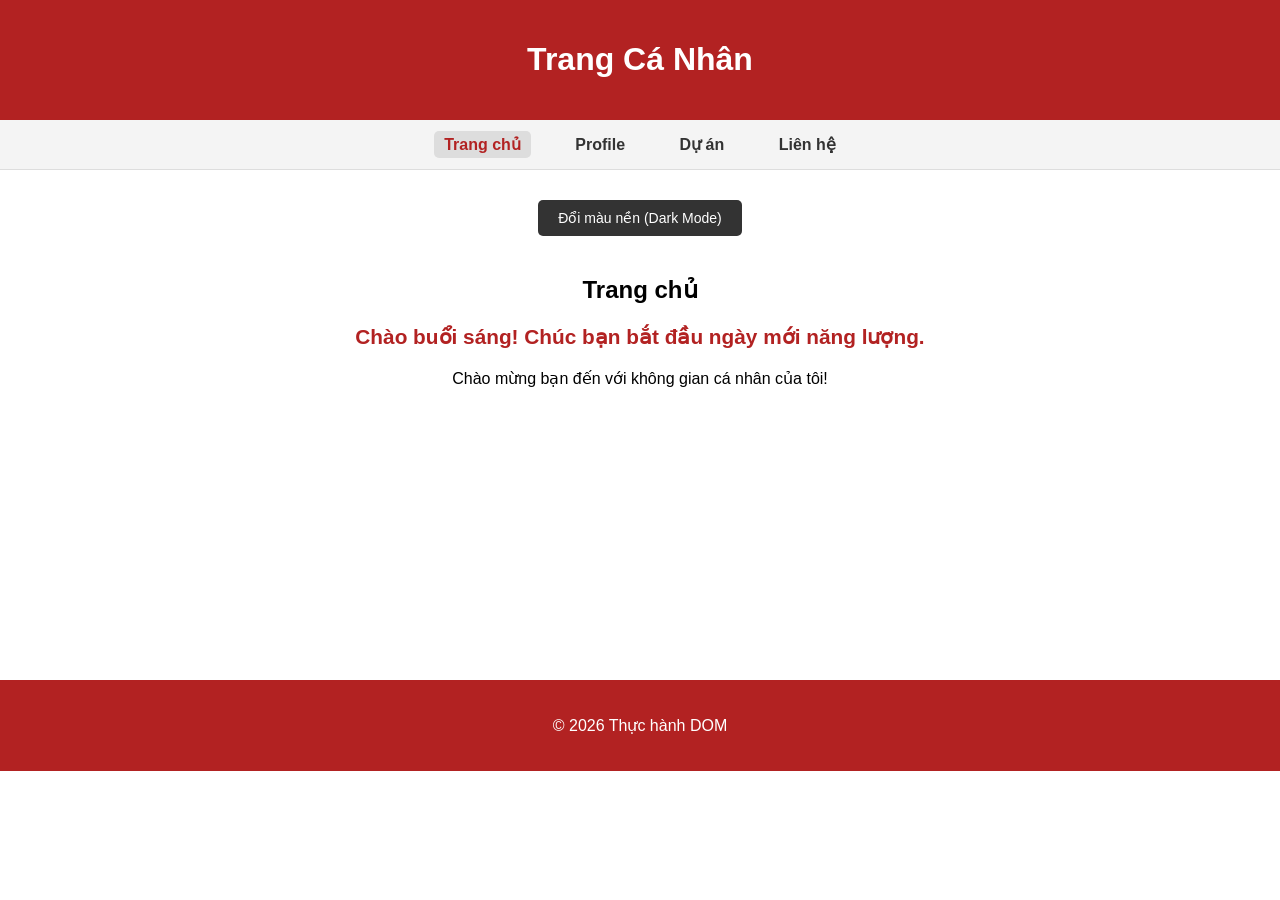
<file: BT1-1/index.html>
<!DOCTYPE html>
<html lang="vi">
<head>
    <meta charset="UTF-8">
    <meta name="viewport" content="width=device-width, initial-scale=1.0">
    <title>Trang Cá Nhân Của Tôi</title>
    <link rel="stylesheet" href="style.css">
</head>
<body>
    <header>
        <h1>Trang Cá Nhân</h1>
    </header>

    <nav id="menu">
        <a href="#" data-target="trang-chu" class="active">Trang chủ</a>
        <a href="#" data-target="profile">Profile</a>
        <a href="#" data-target="du-an">Dự án</a>
        <a href="#" data-target="lien-he">Liên hệ</a>
    </nav>

    <main>
        <button id="btn-doi-mau">Đổi màu nền (Dark Mode)</button>

        <div id="trang-chu" class="noidung-tab active">
            <h2>Trang chủ</h2>
            <p id="loi-chao"></p>
            <p>Chào mừng bạn đến với không gian cá nhân của tôi!</p>
        </div>

        <div id="profile" class="noidung-tab">
            <h2>Giới thiệu</h2>
            <p>I.Thông tin cá nhân</p>
            <p>Xin chào! Tôi là một sinh viên có đam mê với công nghệ. Tôi đặc biệt thích tìm hiểu về lập trình Python và cách xây dựng tư duy logic. Hiện tôi đang là sinh viên ngành AIoT của Học Viện Công Nghệ Bưu Chính Viễn Thông.</p>
            <p>Họ và tên: Đào Ngọc Quỳnh Anh . Ngày sinh: 15/4/2007</p>
            <p>Mã sinh viên: B25DCTV006</p>
            <p>Lớp: B25CQTV02-B</p>
            <p>Sở thích:.....</p>
        </div>

        <div id="du-an" class="noidung-tab">
            <h2>Dự án nổi bật</h2>
            <ul style="text-align: left; display: inline-block;">
                <li><strong>Game Python:</strong> Một tựa game nhỏ tôi tự code logic và đóng gói thành file chạy trực tiếp để chia sẻ cho bạn bè chơi thử mà không cần cài đặt môi trường.</li>
                <li><strong>Website Cá Nhân:</strong> Chính là trang web tương tác bạn đang xem, ứng dụng các thao tác DOM trong JavaScript.</li>
            </ul>
        </div>

        <!-- 4. Nội dung Liên hệ -->
        <div id="lien-he" class="noidung-tab">
            <h2>Liên hệ với tôi</h2>
            <p>Nếu bạn muốn trao đổi thêm, hãy liên lạc qua:</p>
            <p>📧 Email: sinhvien@stu.ptit.edu.vn</p>
            <p>💻 GitHub: github.com/my-projects</p>
        </div>
    </main>

    <footer>
        <p>&copy; 2026 Thực hành DOM</p>
    </footer>

    <script src="script.js"></script>
</body>
</html>
</file>
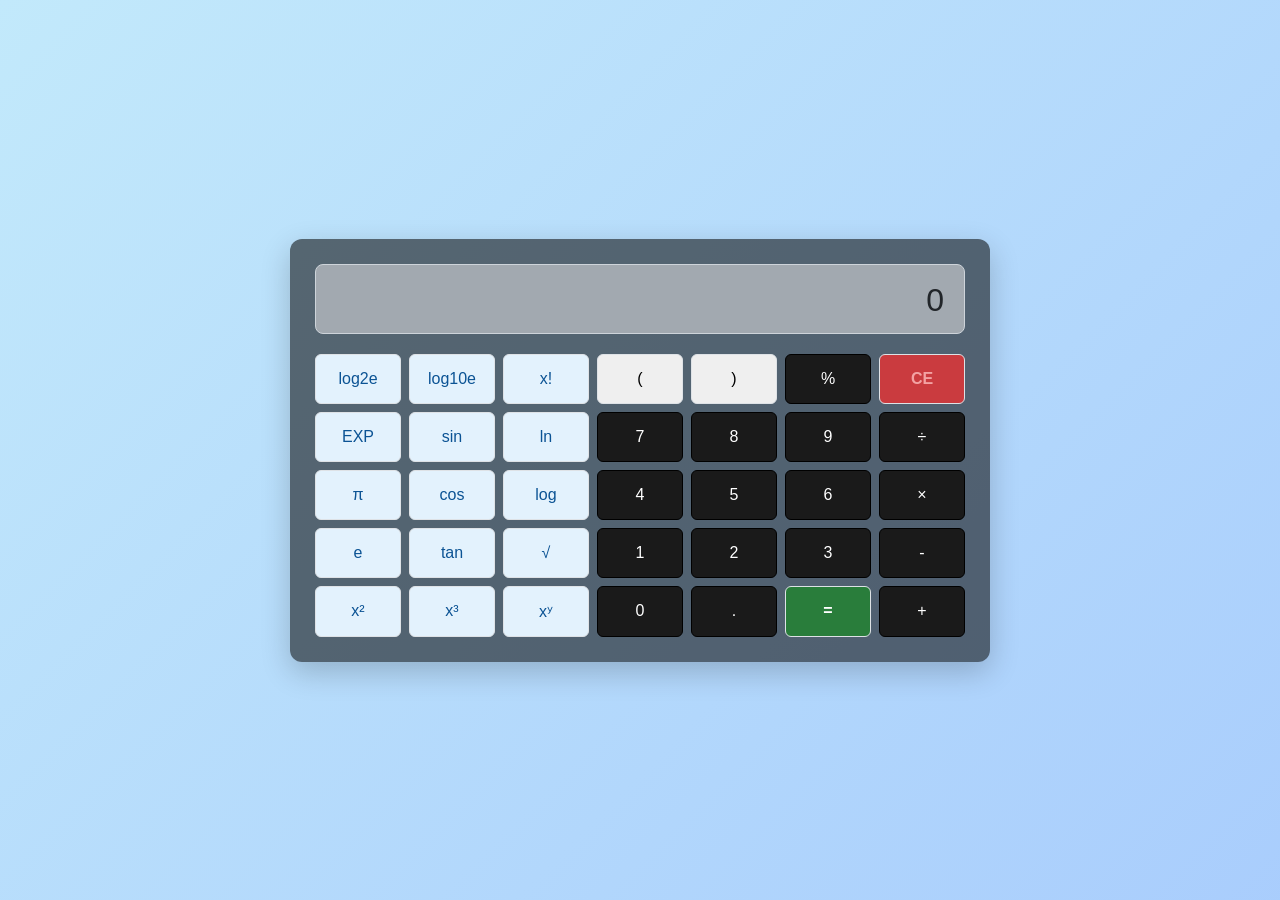
<file: BT1-2/index.html>
<!DOCTYPE html>
<html lang="vi">
<head>
    <meta charset="UTF-8">
    <meta name="viewport" content="width=device-width, initial-scale=1.0">
    <title>Máy Tính Khoa Học</title>
    <link rel="stylesheet" href="style.css">
</head>
<body>
    <div class="calculator">
        <div id="screen">0</div>
        
        <div class="buttons">
            <button class="btn func" data-val="log2e">log2e</button>
            <button class="btn func" data-val="log10e">log10e</button>
            <button class="btn func" data-val="!">x!</button>
            <button class="btn" data-val="(">(</button>
            <button class="btn" data-val=")">)</button>
            <button class="btn op" data-val="%">%</button>
            <button class="btn clear" id="btn-clear">CE</button>

            <button class="btn func" data-val="EXP(">EXP</button>
            <button class="btn func" data-val="sin(">sin</button>
            <button class="btn func" data-val="ln(">ln</button>
            <button class="btn num" data-val="7">7</button>
            <button class="btn num" data-val="8">8</button>
            <button class="btn num" data-val="9">9</button>
            <button class="btn op" data-val="÷">÷</button>

            <button class="btn func" data-val="π">π</button>
            <button class="btn func" data-val="cos(">cos</button>
            <button class="btn func" data-val="log(">log</button>
            <button class="btn num" data-val="4">4</button>
            <button class="btn num" data-val="5">5</button>
            <button class="btn num" data-val="6">6</button>
            <button class="btn op" data-val="×">×</button>

            <button class="btn func" data-val="e">e</button>
            <button class="btn func" data-val="tan(">tan</button>
            <button class="btn func" data-val="√(">√</button>
            <button class="btn num" data-val="1">1</button>
            <button class="btn num" data-val="2">2</button>
            <button class="btn num" data-val="3">3</button>
            <button class="btn op" data-val="-">-</button>

            <button class="btn func" data-val="^2">x²</button>
            <button class="btn func" data-val="^3">x³</button>
            <button class="btn func" data-val="^">xʸ</button>
            <button class="btn num" data-val="0">0</button>
            <button class="btn num" data-val=".">.</button>
            <button class="btn equals" id="btn-equals">=</button>
            <button class="btn op" data-val="+">+</button>
        </div>
    </div>
    <script src="script.js"></script>
</body>
</html>
</file>
<file: BT1-1/style.css>
body {
    font-family: Arial, sans-serif;
    margin: 0;
    padding: 0;
    transition: background-color 0.4s, color 0.4s;
}

header, footer {
    background-color: #b22222;
    color: white;
    text-align: center;
    padding: 20px 0;
}

nav {
    background-color: #f4f4f4;
    padding: 15px;
    text-align: center;
    border-bottom: 1px solid #ddd;
}

nav a {
    margin: 0 15px;
    text-decoration: none;
    color: #333;
    font-weight: bold;
    padding: 5px 10px;
    border-radius: 5px;
    transition: background-color 0.3s;
}

nav a:hover, nav a.active {
    background-color: #ddd;
    color: #b22222;
}

main {
    padding: 30px 20px;
    text-align: center;
    min-height: 50vh;
}

.noidung-tab {
    display: none; 
    margin-top: 20px;
    animation: fadeIn 0.5s ease-in-out;
}

.noidung-tab.active {
    display: block;
}

#loi-chao {
    font-size: 1.3em;
    font-weight: bold;
    color: #b22222;
}

button {
    padding: 10px 20px;
    font-size: 14px;
    cursor: pointer;
    background-color: #333;
    color: #fff;
    border: none;
    border-radius: 5px;
    margin-bottom: 20px;
}

/* Hiệu ứng mờ dần khi chuyển tab */
@keyframes fadeIn {
    from { opacity: 0; transform: translateY(10px); }
    to { opacity: 1; transform: translateY(0); }
}
</file>
<file: BT1-2/style.css>
body {
    font-family: 'Segoe UI', Tahoma, Geneva, Verdana, sans-serif;
    display: flex;
    justify-content: center;
    align-items: center;
    height: 100vh;
    margin: 0;
    background: linear-gradient(-45deg, #ff9a9e, #fecfef, #a1c4fd, #c2e9fb);
    background-size: 400% 400%;
    animation: gradientBG 15s ease infinite;
}

@keyframes gradientBG {
    0% { background-position: 0% 50%; }
    50% { background-position: 100% 50%; }
    100% { background-position: 0% 50%; }
}

.calculator {
    background-color: rgba(5, 4, 4, 0.558); 
    padding: 25px;
    border-radius: 12px;
    box-shadow: 0 10px 30px rgba(0, 0, 0, 0.2);
    width: 650px;
}

#screen {
    width: 100%;
    height: 70px;
    background-color: #a2a9b0; 
    color: #212529; 
    text-align: right;
    font-size: 32px;
    line-height: 70px;
    padding: 0 20px;
    box-sizing: border-box;
    border-radius: 8px;
    margin-bottom: 20px;
    border: 1px solid #ced4da;
    overflow: hidden;
}

.buttons {
    display: grid;
    grid-template-columns: repeat(7, 1fr);
    gap: 8px;
}

button {
    padding: 15px 0;
    font-size: 16px;
    border: 1px solid #dee2e6;
    border-radius: 6px;
    cursor: pointer;
    transition: all 0.2s;
}

button.num, 
button.op {
    background-color: #1a1a1a; 
    color: #ffffff; 
    border: 1px solid #000;
}

button.num:hover, 
button.op:hover {
    background-color: #3d3d3d; 
}

button.func {
    background-color: #e3f2fd;
    color: #0b5394;
}

button.func:hover {
    background-color: #bbdefb;
}

button.clear {
    background-color: #f62d2dbb;
    color: #fdbdbdcc;
    font-weight: bold;
}

button.clear:hover {
    background-color: #f62d2dbb;
}

button.equals {
    background-color: #238234dc;
    color: white;
    font-weight: bold;
}

button.equals:hover {
    background-color: #2b8a3e;
}
</file>
